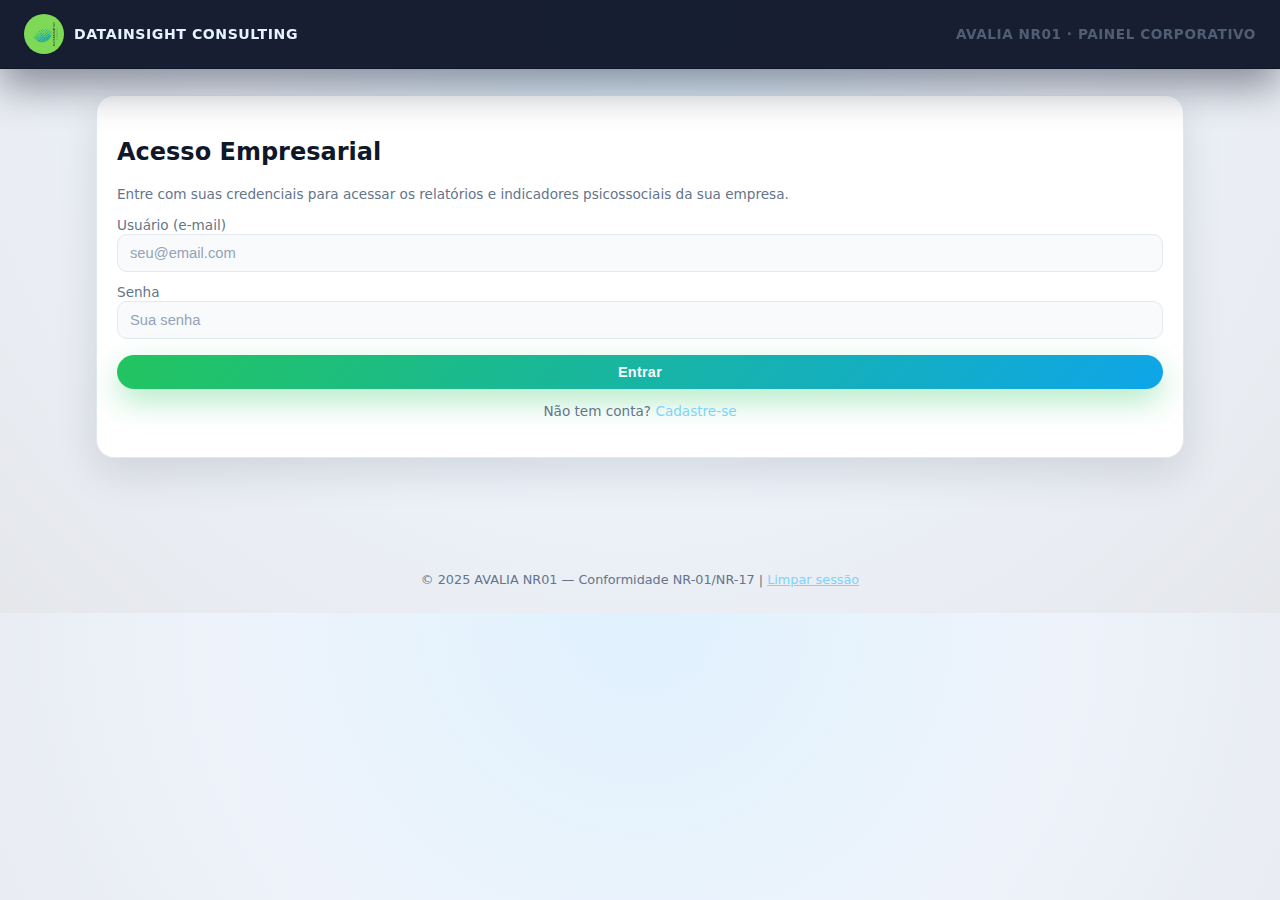
<file: frontend/index.html>
<!doctype html>
<html lang="pt-BR">
<head>
  <meta charset="utf-8">
  <meta name="viewport" content="width=device-width, initial-scale=1">
  <title>AVALIA NR01 — Login</title>
  <link rel="stylesheet" href="assets/branding.css">
</head>
<body>

<nav>
  <div class="logo" style="justify-content: space-between;">
    <div style="display:flex; align-items:center; gap:10px;">
      <img src="assets/datainsight.jpg"
           style="height:40px; width:auto; transform:rotate(-90deg); object-fit:contain;">
      <span>Datainsight Consulting</span>
    </div>
    <span class="small" style="opacity:.75;">AVALIA NR01 · Painel Corporativo</span>
  </div>
</nav>

<div class="container">
  <div class="card auth-card auth-container">
    <h2>Acesso Empresarial</h2>
    <p class="small">
      Entre com suas credenciais para acessar os relatórios e indicadores psicossociais da sua empresa.
    </p>

    <label class="small" for="email">Usuário (e-mail)</label>
    <input id="email" placeholder="seu@email.com" type="email" autocomplete="username">

    <div style="height:10px"></div>

    <label class="small" for="password">Senha</label>
    <input id="password" placeholder="Sua senha" type="password" autocomplete="current-password">

    <button class="btn" style="margin-top:16px; width:100%;" onclick="doLogin()">Entrar</button>

    <p class="small" style="margin-top:14px; text-align:center;">
      Não tem conta? <a href="register.html" style="color:#7dd3fc; text-decoration:none;">Cadastre-se</a>
    </p>
  </div>
</div>

<div class="footer">
  © 2025 AVALIA NR01 — Conformidade NR-01/NR-17 |
  <a href="#" onclick="localStorage.clear();alert('Sessão limpa.');" style="color:#7dd3fc;">Limpar sessão</a>
</div>

<script>
async function doLogin() {
  const emailEl = document.getElementById('email');
  const passEl  = document.getElementById('password');

  const res = await fetch('/api/login', {
    method: 'POST',
    headers: {'Content-Type': 'application/json'},
    body: JSON.stringify({
      email: emailEl.value,
      password: passEl.value
    })
  });

  if (!res.ok) {
    alert('Falha no login');
    return;
  }

  const data = await res.json();
  localStorage.setItem('token', data.token);
  location.href = 'dashboard.html';
}
</script>

</body>
</html>
</file>
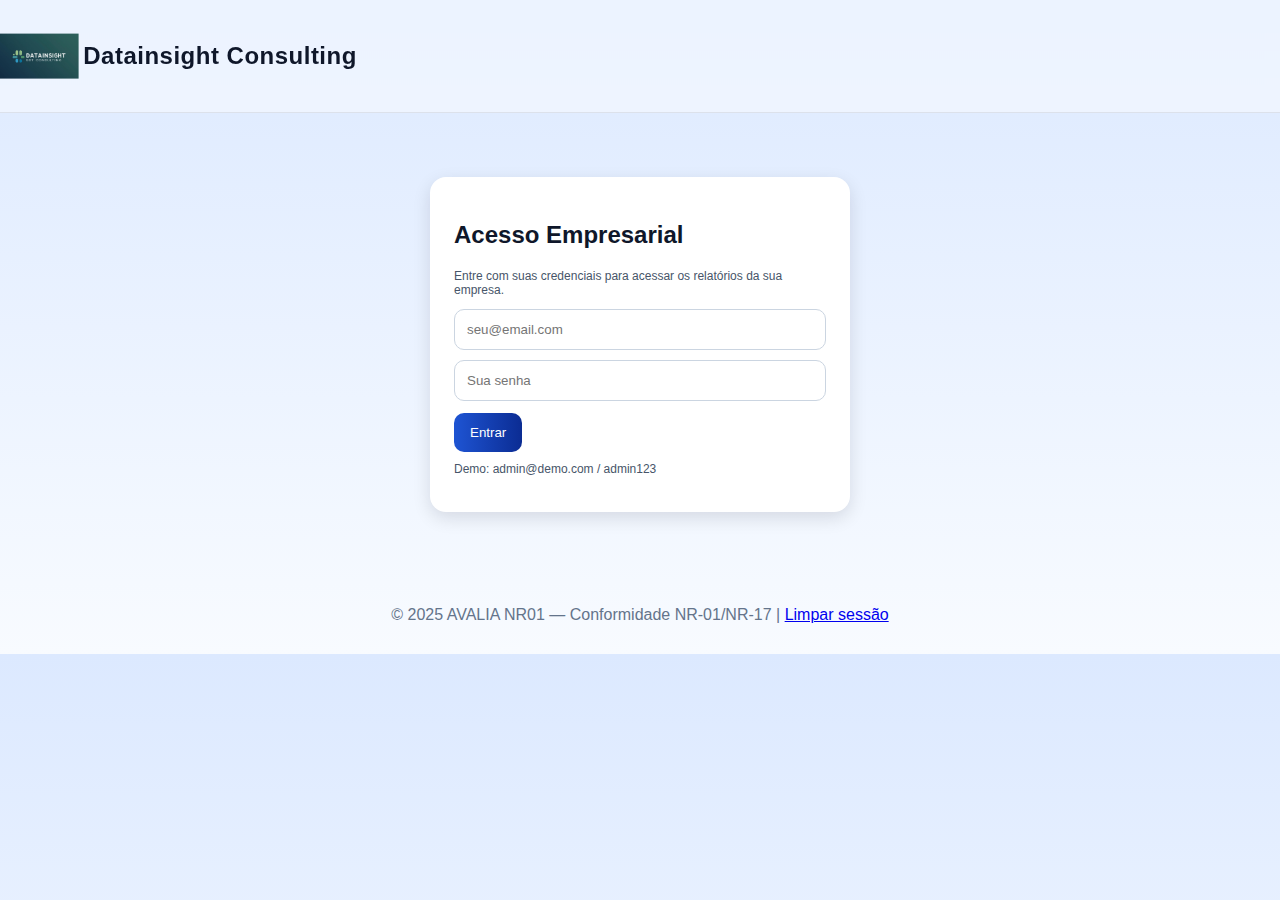
<file: Nova pasta/frontend/index.html>
<!doctype html><html lang="pt-BR"><head>
<meta charset="utf-8"><meta name="viewport" content="width=device-width, initial-scale=1">
<title>AVALIA NR01 — Login</title>
<link rel="stylesheet" href="assets/branding.css">
</head><body>
<nav><div class="logo" style="display:flex; align-items:center;">
    <img src="assets/datainsight.png" 
         style="height:80px; 
                width:auto; 
                margin-right:12px; 
                transform:rotate(-90deg); 
                object-fit:contain;">
                
    <span style="font-size:24px; 
                 font-weight:800; 
                 letter-spacing:0.5px;">
        Datainsight Consulting
    </span>
</div>

</nav>
<div class="container">
  <div class="card" style="max-width:420px;margin:40px auto">
    <h2>Acesso Empresarial</h2>
    <p class="small">Entre com suas credenciais para acessar os relatórios da sua empresa.</p>
    <input id="email" placeholder="seu@email.com" type="email">
    <input id="password" placeholder="Sua senha" type="password" style="margin-top:10px">
    <button class="btn" style="margin-top:12px" onclick="doLogin()">Entrar</button>
    <p class="small" style="margin-top:10px">Demo: admin@demo.com / admin123</p>
  </div>
</div>
<div class="footer">© 2025 AVALIA NR01 — Conformidade NR-01/NR-17 | <a href="#" onclick="localStorage.clear();alert('Sessão limpa.');">Limpar sessão</a></div>
<script>
async function doLogin(){
  const res = await fetch('/api/login', {method:'POST', headers:{'Content-Type':'application/json'}, body: JSON.stringify({email:email.value,password:password.value})});
  if(!res.ok){ alert('Falha no login'); return;}
  const data = await res.json();
  localStorage.setItem('token', data.token);
  location.href='dashboard.html';
}
</script>
</body></html>
</file>
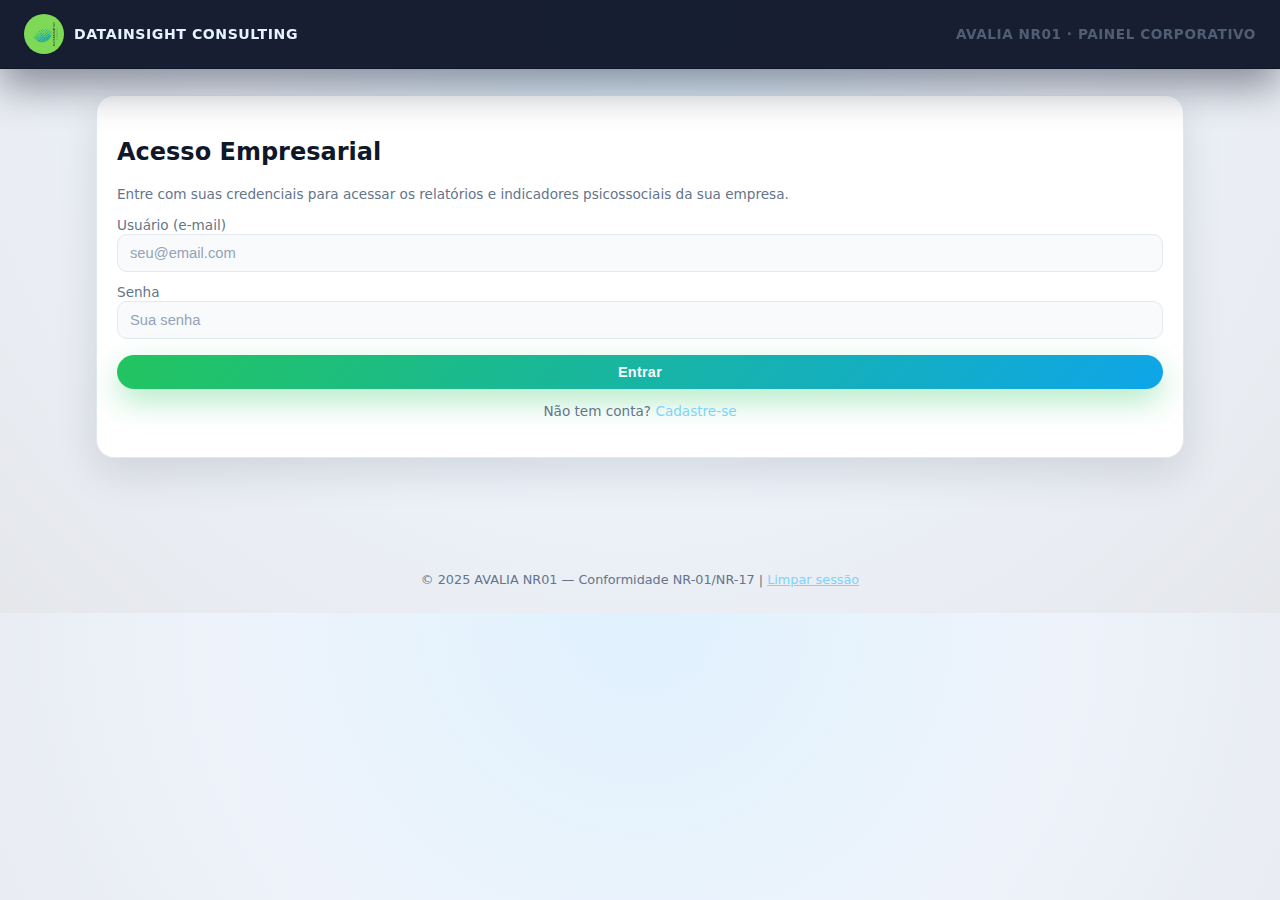
<file: frontend/campaigns.html>
<!doctype html><html lang="pt-BR"><head>
<meta charset="utf-8"><meta name="viewport" content="width=device-width, initial-scale=1">
<title>Campanhas — AVALIA NR01</title>
<link rel="stylesheet" href="assets/branding.css">
</head><body>
<nav><div class="wrap"><div class="logo"><img src="assets/logo.svg"><span>AVALIA NR01</span></div>
<div style="margin-left:auto"><a class="btn secondary" href="dashboard.html">Dashboard</a></div></div></nav>
<div class="container">
  <div class="card">
    <h2>Nova campanha</h2>
    <div class="grid">
      <div class="col-6"><input id="title" placeholder="Ex.: Avaliação Psicossocial 2025"></div>
      <div class="col-6"><input id="meta" placeholder='Metadados (JSON opcional): {"setores":["ADM","OP"],"periodo":"90d"}'></div>
    </div>
    <button class="btn" style="margin-top:12px" onclick="createCamp()">Criar</button>
  </div>
  <div class="card">
    <h2>Campanhas</h2>
    <table class="table" id="tbl"><thead><tr><th>Título</th><th>Link público</th><th>Status</th></tr></thead><tbody></tbody></table>
  </div>
</div>
<div class="footer">© 2025 AVALIA NR01</div>
<script>
let token = localStorage.getItem('token'); if(!token) location.href='index.html';
async function list(){
  const camps = await fetch('/api/campaigns',{headers:{Authorization:'Bearer '+token}}).then(r=>r.json());
  const tbody=document.querySelector('#tbl tbody'); tbody.innerHTML='';
  camps.forEach(c=>{
    const tr=document.createElement('tr');
    const link = location.origin + '/survey.html?token=' + c.token;
    tr.innerHTML = '<td>'+c.title+'</td><td><a href="'+link+'" target="_blank">'+link+'</a></td><td>'+(c.active?'Ativa':'Inativa')+'</td>';
    tbody.appendChild(tr);
  });
}
async function createCamp(){
  const payload={title:title.value, meta: meta.value? JSON.parse(meta.value): {}};
  const res = await fetch('/api/campaigns',{method:'POST', headers:{'Content-Type':'application/json', Authorization:'Bearer '+token}, body:JSON.stringify(payload)});
  if(!res.ok){ alert('Erro ao criar'); return;}
  list();
}
list();
</script>
</body></html>
</file>
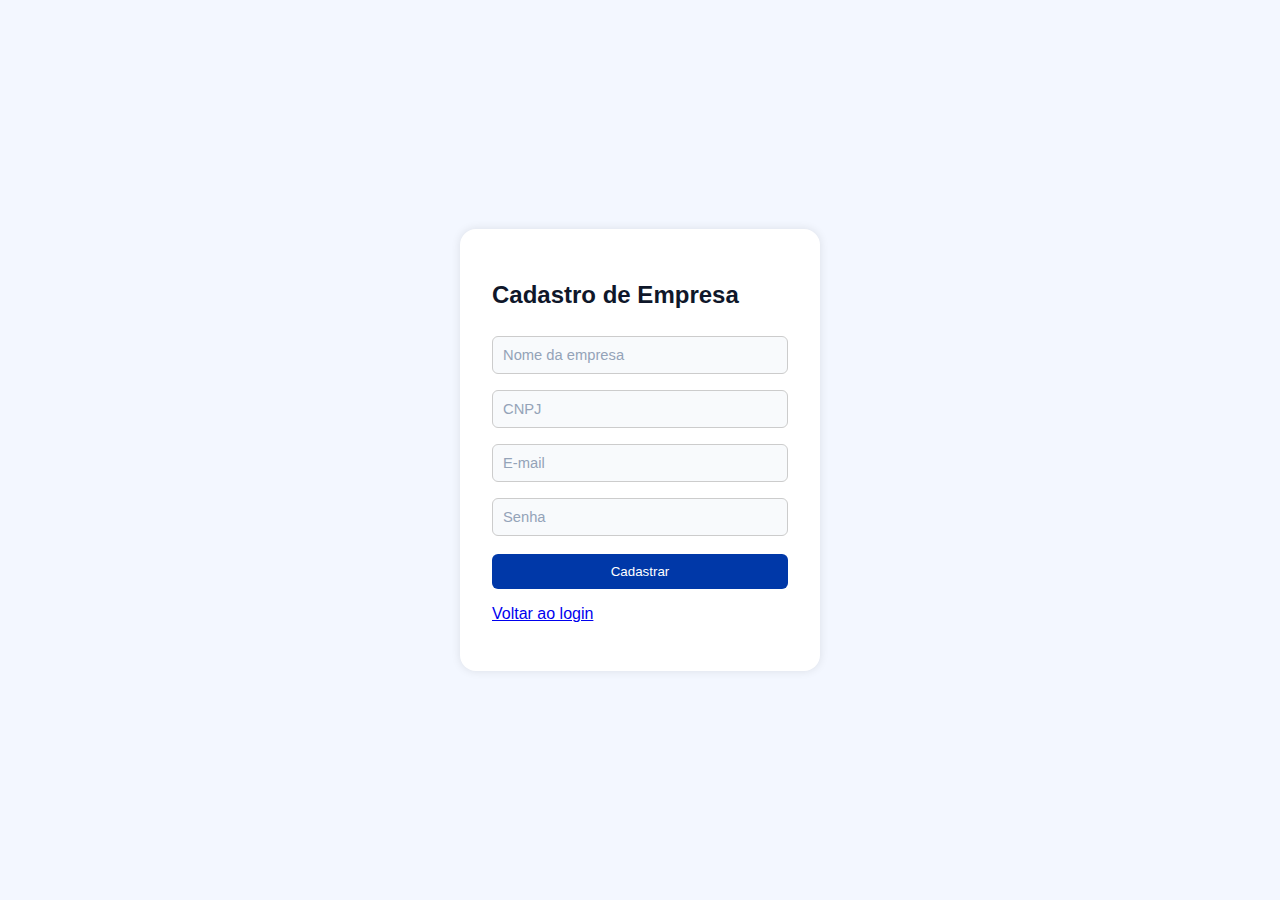
<file: frontend/register.html>
<!DOCTYPE html>
<html lang="pt-BR">
<head>
  <meta charset="UTF-8" />
  <meta name="viewport" content="width=device-width, initial-scale=1.0" />
  <title>Cadastro - Avalia NR01</title>
  <link rel="stylesheet" href="assets/branding.css" />
  <style>
    body { font-family: 'Segoe UI', sans-serif; background: #f3f7ff; display: flex; justify-content: center; align-items: center; height: 100vh; }
    .box { background: white; padding: 32px; border-radius: 16px; box-shadow: 0 0 10px rgba(0,0,0,0.1); width: 360px; }
    input { width: 100%; margin: 8px 0; padding: 10px; border: 1px solid #ccc; border-radius: 6px; }
    button { width: 100%; background: #0038a8; color: white; padding: 10px; border: none; border-radius: 6px; cursor: pointer; margin-top: 10px; }
    button:hover { background: #0050e0; }
  </style>
</head>
<body>
  <div class="box">
    <h2>Cadastro de Empresa</h2>
    <input type="text" id="company" placeholder="Nome da empresa" />
    <input type="text" id="cnpj" placeholder="CNPJ" />
    <input type="email" id="email" placeholder="E-mail" />
    <input type="password" id="password" placeholder="Senha" />
    <button onclick="register()">Cadastrar</button>
    <p><a href="index.html">Voltar ao login</a></p>
  </div>
<script>
async function register(){
  const body = {
    name: document.getElementById('company').value,
    cnpj: document.getElementById('cnpj').value,
    email: document.getElementById('email').value,
    password: document.getElementById('password').value
  };

  const res = await fetch('/api/register', {
    method:'POST',
    headers:{'Content-Type':'application/json'},
    body: JSON.stringify(body)
  });

  const data = await res.json();
  if(!res.ok){ alert(data.detail || 'Erro ao cadastrar'); return; }
  alert('Cadastro realizado! Faça login para continuar.');
  location.href = 'index.html';
}
</script>

</body>
</html>
</file>
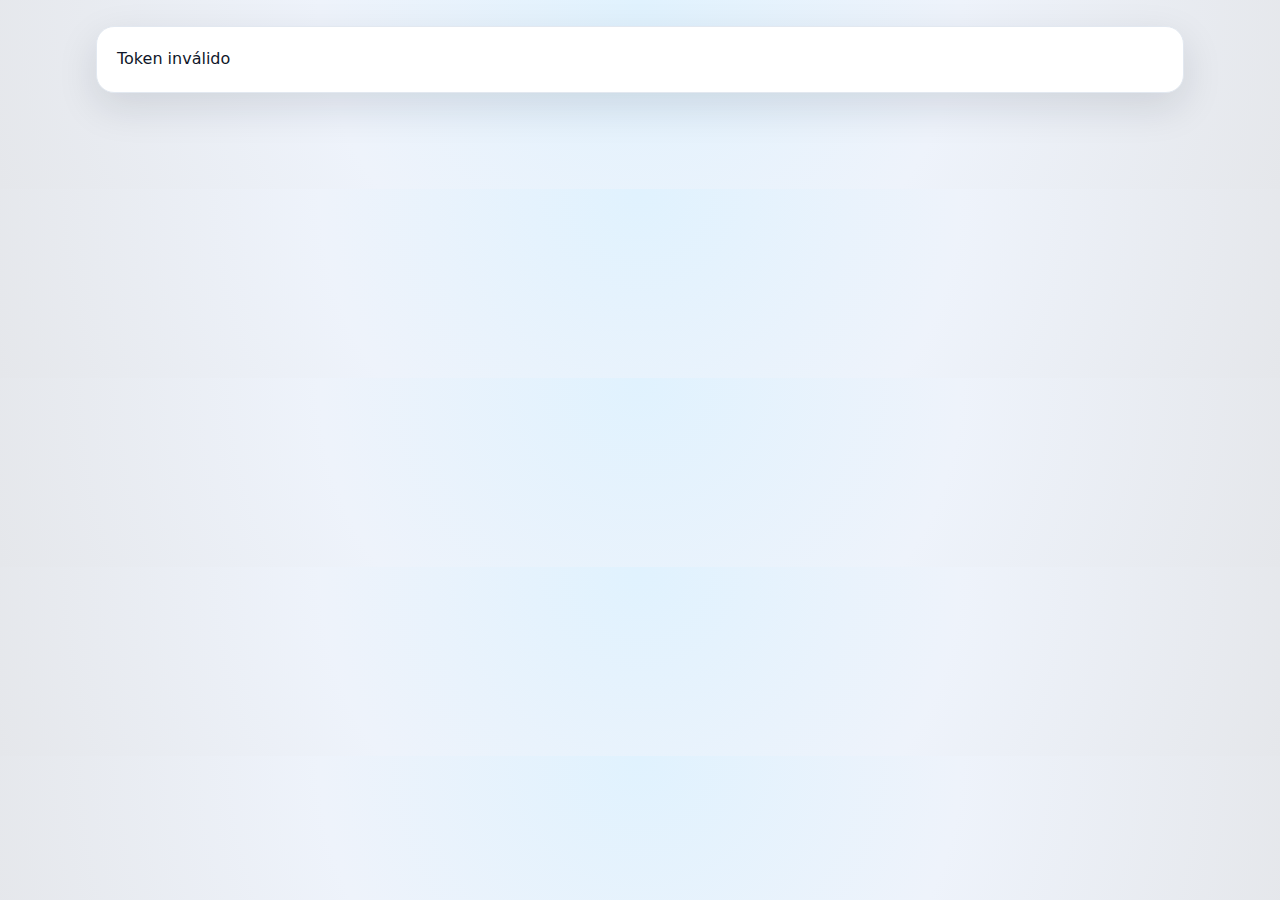
<file: frontend/survey.html>
<!doctype html><html lang="pt-BR"><head>
<meta charset="utf-8"><meta name="viewport" content="width=device-width, initial-scale=1">
<title>AVALIA NR01 — Avaliação Psicossocial</title>
<link rel="stylesheet" href="assets/branding.css">
</head><body>
<div class="container">
  <div class="card" style="max-width:860px;margin:22px auto">
    <h2>Levantamento de Fatores Psicossociais</h2>
    <p class="small">Anônimo. Não colete dados pessoais. Responda conforme sua realidade.</p>
    <div class="grid">
      <div class="col-3"><input id="sector" placeholder="Setor (opcional)"></div>
      <div class="col-3"><input id="ghe" placeholder="GHE (opcional)"></div>
      <div class="col-3"><input id="ges" placeholder="GES (opcional)"></div>
      <div class="col-3"><input id="env" placeholder="Ambiente (opcional)"></div>
    </div>
    <div id="form"></div>
    <textarea id="notes" placeholder="Observações (opcional)" style="width:100%;margin-top:10px;height:80px"></textarea>
    <button class="btn" style="margin-top:14px" onclick="submitForm()">Enviar respostas</button>
  </div>
</div>
<div class="footer">© 2025 AVALIA NR01</div>
<script>
const token = new URLSearchParams(location.search).get('token');
if(!token){ document.body.innerHTML = '<div class="container"><div class="card">Token inválido</div></div>'; }
const formDiv=document.getElementById('form');
const dims = {};
const questions = [["Demandas", "Sinto pressão de tempo para concluir minhas atividades."], ["Demandas", "O volume de trabalho tem sido excessivo."], ["Demandas", "Minhas tarefas exigem ritmo muito intenso."], ["Controle", "Tenho autonomia para decidir como executar meu trabalho."], ["Controle", "Posso ajustar prioridades conforme a realidade do setor."], ["Controle", "Consigo usar minhas habilidades e criatividade nas tarefas."], ["Apoio", "Recebo apoio adequado da liderança quando preciso."], ["Apoio", "Recebo apoio dos colegas quando necessário."], ["Apoio", "Tenho acesso a recursos/treinamentos para realizar meu trabalho."], ["Relações", "O ambiente é respeitoso (sem assédio/violência)."], ["Relações", "Conflitos são tratados de forma justa e rápida."], ["Relações", "Sinto que pertenço ao time/empresa."], ["Papel", "Meus papéis e responsabilidades são claros."], ["Papel", "Metas e expectativas são bem comunicadas."], ["Papel", "Tenho clareza sobre critérios de avaliação de desempenho."], ["Mudanças", "Mudanças são comunicadas com antecedência."], ["Mudanças", "Recebo suporte durante períodos de mudança."], ["Mudanças", "Entendo os motivos e impactos das mudanças."], ["Demandas", "Tenho pausas adequadas durante a jornada."], ["Demandas", "Consigo conciliar trabalho e vida pessoal."], ["Controle", "Posso sugerir melhorias no processo de trabalho."], ["Apoio", "Recebo feedback construtivo com regularidade."], ["Relações", "Há cooperação entre setores."], ["Papel", "As prioridades não mudam sem justificativa."], ["Mudanças", "Mudanças são avaliadas quanto ao impacto psicossocial."], ["Demandas", "Tenho recursos suficientes para a carga de trabalho."], ["Controle", "Posso decidir quando realizar tarefas específicas."], ["Apoio", "Me sinto reconhecido pelo meu trabalho."], ["Relações", "Sinto que posso falar sem medo de retaliação."], ["Papel", "Tenho trilha clara de desenvolvimento na função."]];
let idx=1;
questions.forEach(q=>{
  dims[q[0]] = dims[q[0]]||[]; dims[q[0]].push({text:q[1], id: idx}); idx++;
});
for(const [dim, arr] of Object.entries(dims)){
  const sec=document.createElement('div'); sec.className='card';
  sec.innerHTML = '<h3>'+dim+'</h3>';
  arr.forEach(item=>{
    const row=document.createElement('div');
    row.style.margin='12px 0';
    row.innerHTML = '<div>'+item.text+'</div>' +
      '<div><select id="q'+item.id+'"><option value="">Selecione...</option>'+
      '<option value="1">1 — Discordo totalmente</option>'+
      '<option value="2">2 — Discordo</option>'+
      '<option value="3">3 — Neutro</option>'+
      '<option value="4">4 — Concordo</option>'+
      '<option value="5">5 — Concordo totalmente</option></select></div>';
    sec.appendChild(row);
  });
  formDiv.appendChild(sec);
}
async function submitForm(){
  const answers={};
  for(let i=1;i<=questions.length;i++){
    const v = document.getElementById('q'+i).value;
    if(!v){ alert('Responda todas as questões'); return;}
    answers[i]=Number(v);
  }
  const payload = {token:token, sector:sector.value||null, ghe:ghe.value||null, ges:ges.value||null, environment:env.value||null, answers:answers, notes:notes.value||''};
  const res = await fetch('/api/public/respond',{method:'POST', headers:{'Content-Type':'application/json'}, body: JSON.stringify(payload)});
  if(!res.ok){ alert('Erro ao enviar'); return;}
  document.body.innerHTML='<div class="container"><div class="card"><h2>Obrigado!</h2><p class="small">Suas respostas foram registradas.</p></div></div>';
}
</script>
</body></html>
</file>
<file: frontend/assets/branding.css>
/* ===========================
   AVALIA NR01 - Tema Claro v2
   Layout dividido (radar + plano de ação)
   ============================ */

:root {
  --bg-page: #eef3fb;
  --bg-card: #ffffff;
  --primary: #155e75;
  --primary-dark: #0f4a5c;
  --accent: #22c55e;
  --accent2: #0ea5e9;
  --danger: #ef4444;
  --danger-dark: #b91c1c;
  --text-main: #0f172a;
  --text-muted: #64748b;
  --border-soft: #e2e8f0;
  --radius-lg: 18px;
  --shadow-soft: 0 14px 40px rgba(15, 23, 42, 0.12);
  --shadow-light: 0 6px 18px rgba(15, 23, 42, 0.08);
}

/* ===== Reset básico ===== */

*,
*::before,
*::after {
  box-sizing: border-box;
}

html,
body {
  margin: 0;
  padding: 0;
}

body {
  font-family: system-ui, -apple-system, BlinkMacSystemFont, "Segoe UI", sans-serif;
  background: radial-gradient(circle at top, #e0f2fe 0, var(--bg-page) 48%, #e5e7eb 100%);
  color: var(--text-main);
}

/* ===== Navbar ===== */

nav {
  position: sticky;
  top: 0;
  z-index: 20;
  padding: 14px 24px;
  background: rgba(15, 23, 42, 0.97);
  backdrop-filter: blur(10px);
  border-bottom: 1px solid rgba(15, 23, 42, 1);
  box-shadow: 0 18px 40px rgba(15, 23, 42, 0.45);
}

nav .wrap {
  display: flex;
  gap: 18px;
  align-items: center;
  max-width: 1120px;
  margin: 0 auto;
}

.logo {
  display: flex;
  align-items: center;
  gap: 10px;
  font-weight: 800;
  color: #e5f3ff;
  letter-spacing: 0.04em;
  text-transform: uppercase;
  font-size: 0.88rem;
}

.logo img {
  height: 38px;
  width: auto;
  object-fit: contain;
  border-radius: 999px;
  box-shadow: 0 0 0 1px rgba(15, 23, 42, 0.7);
}

/* ===== Layout geral ===== */

.container {
  max-width: 1120px;
  margin: 26px auto 40px;
  padding: 0 16px 32px;
}

/* Card principal do dashboard */

.card {
  background: var(--bg-card);
  border-radius: var(--radius-lg);
  padding: 22px 20px 24px;
  margin-bottom: 24px;
  box-shadow: var(--shadow-soft);
  border: 1px solid var(--border-soft);
}

.dashboard-card {
  /* só pra deixar a divisão mais "painel" */
}

/* Títulos internos */

.section-title {
  margin: 0 0 8px;
  font-size: 1rem;
  color: var(--text-main);
}

/* ===== Botões ===== */

.btn {
  display: inline-flex;
  align-items: center;
  justify-content: center;
  border-radius: 999px;
  border: none;
  cursor: pointer;
  font-size: 0.9rem;
  padding: 9px 18px;
  font-weight: 600;
  letter-spacing: 0.02em;
  transition: transform 0.08s ease, box-shadow 0.12s ease, background 0.12s ease, opacity 0.12s ease;
}

.btn:hover {
  transform: translateY(-1px);
}

.btn:active {
  transform: translateY(0);
  opacity: 0.92;
}

.btn:not(.secondary):not(.danger) {
  background: linear-gradient(135deg, var(--accent), var(--accent2));
  color: #f9fafb;
  box-shadow: 0 12px 30px rgba(34, 197, 94, 0.35);
}

.btn.secondary {
  background: #e2e8f0;
  color: var(--text-main);
  border: 1px solid #cbd5e1;
  box-shadow: var(--shadow-light);
}

.btn.secondary:hover {
  background: #e5edf9;
}

.btn.danger {
  background: linear-gradient(135deg, var(--danger), var(--danger-dark));
  color: #fef2f2;
  box-shadow: 0 10px 24px rgba(248, 113, 113, 0.5);
}

.btn.danger:hover {
  background: linear-gradient(135deg, #dc2626, #991b1b);
}

/* ===== Inputs ===== */

input,
select,
textarea {
  width: 100%;
  padding: 10px 12px;
  border-radius: 10px;
  border: 1px solid var(--border-soft);
  background: #f8fafc;
  color: var(--text-main);
  font-size: 0.92rem;
  outline: none;
  transition: border-color 0.15s ease, box-shadow 0.15s ease, background 0.15s ease;
}

input::placeholder,
textarea::placeholder {
  color: #94a3b8;
}

input:focus,
select:focus,
textarea:focus {
  border-color: var(--primary);
  box-shadow: 0 0 0 1px rgba(37, 99, 235, 0.18);
  background: #ffffff;
}

/* ===== Grid do dashboard (2 colunas) ===== */

.grid {
  display: grid;
  grid-template-columns: minmax(0, 1.8fr) minmax(0, 1.6fr);
  gap: 24px;
  align-items: flex-start;
}

.col-6 {
  grid-column: span 1;
}

/* Coluna esquerda (radar) */

.dashboard-left {
  background: #f9fafb;
  border-radius: 16px;
  padding: 16px 16px 20px;
  box-shadow: var(--shadow-light);
  border: 1px solid #e2e8f0;
}

/* Coluna direita (plano de ação) */

.dashboard-right {
  display: flex;
  flex-direction: column;
  gap: 10px;
}

/* Ações */

#actions {
  display: flex;
  flex-direction: column;
  gap: 10px;
}

/* Card de cada ação */

.action-card {
  margin-bottom: 0;
  padding: 12px 14px 13px;
  border-radius: 14px;
  background: #ffffff;
  box-shadow: var(--shadow-light);
  border: 1px solid #e5e7eb;
}

.action-card-header {
  display: flex;
  justify-content: space-between;
  align-items: center;
  margin-bottom: 4px;
}

.action-dimension {
  font-weight: 600;
}

/* ===== Tabelas genéricas ===== */

.table {
  width: 100%;
  border-collapse: collapse;
  font-size: 0.9rem;
}

.table th,
.table td {
  border-bottom: 1px solid #e5e7eb;
  padding: 9px 10px;
  text-align: left;
}

/* ===== Badges / textos ===== */

.badge {
  display: inline-flex;
  align-items: center;
  justify-content: center;
  gap: 4px;
  background: rgba(37, 99, 235, 0.06);
  color: #1d4ed8;
  border-radius: 999px;
  padding: 2px 9px;
  font-size: 11px;
  font-weight: 600;
  text-transform: uppercase;
  letter-spacing: 0.04em;
}

/* variações simples */
.badge.alta {
  background: rgba(248, 113, 113, 0.1);
  color: #b91c1c;
}

.badge.media {
  background: rgba(251, 191, 36, 0.1);
  color: #92400e;
}

.badge.manter {
  background: rgba(34, 197, 94, 0.12);
  color: #166534;
}

.small {
  font-size: 0.85rem;
  color: var(--text-muted);
}

/* ===== Rodapé ===== */

.footer {
  padding: 18px 0 26px;
  text-align: center;
  color: var(--text-muted);
  font-size: 0.8rem;
}

/* ===== Responsivo ===== */

@media (max-width: 960px) {
  .container {
    padding-inline: 12px;
  }

  .grid {
    grid-template-columns: 1fr;
  }

  .dashboard-left,
  .dashboard-right {
    border-radius: 14px;
  }
}

@media (max-width: 640px) {
  nav {
    padding-inline: 16px;
  }

  nav .wrap {
    flex-direction: column;
    align-items: flex-start;
  }
}
</file>
<file: Nova pasta/frontend/assets/branding.css>
:root{
    --brand:#1e54d3;
    --brand2:#0b2c93;
    --bg:#dce9ff;    /* azul claro do topo */
    --bg2:#f8fbff;   /* branco suave do final */
    --card:#ffffff;
}

*{box-sizing:border-box}

body{
    font-family:Inter,Arial,Helvetica,sans-serif;
    background: linear-gradient(180deg, var(--bg), var(--bg2));
    margin:0;
    color:#0f172a;
}

.container{
    max-width:1120px;
    margin:0 auto;
    padding:24px;
}

.card{
    background:var(--card);
    border-radius:16px;
    box-shadow:0 6px 18px rgba(2,6,23,.12);
    padding:24px;
    margin-bottom:18px;
}

.btn{
    background:linear-gradient(90deg,var(--brand),var(--brand2));
    color:#fff;
    border:0;
    border-radius:10px;
    padding:12px 16px;
    cursor:pointer;
}

.btn.secondary{
    background:#e2e8f0;
    color:#0f172a;
}

input,select,textarea{
    width:100%;
    padding:12px;
    border:1px solid #cbd5e1;
    border-radius:10px;
}

nav{
    padding:16px;
    background:rgba(255,255,255,0.45);   /* navbar transparente */
    backdrop-filter:blur(6px);
    border-bottom:1px solid rgba(0,0,0,0.08);
    position:sticky;
    top:0;
    z-index:10;
}

nav .wrap{
    display:flex;
    gap:18px;
    align-items:center;
    max-width:1120px;
    margin:0 auto;
}

.logo{
    display:flex;
    align-items:center;
    gap:10px;
    font-weight:800;
}

.logo img{
    height:48px; /* deixa maior para destacar */
    width:auto;
    object-fit:contain;
}

.grid{
    display:grid;
    grid-template-columns:repeat(12,1fr);
    gap:18px;
}

.col-3{grid-column:span 3}
.col-6{grid-column:span 6}
.col-12{grid-column:span 12}

.table{
    width:100%;
    border-collapse:collapse;
}

.table th,.table td{
    border-bottom:1px solid #e2e8f0;
    padding:10px;
    text-align:left;
}

.badge{
    background:#e0e7ff;
    color:#3730a3;
    border-radius:999px;
    padding:4px 10px;
    font-size:12px;
}

.small{
    font-size:12px;
    color:#475569;
}

.footer{
    padding:30px;
    text-align:center;
    color:#64748b;
}
</file>
